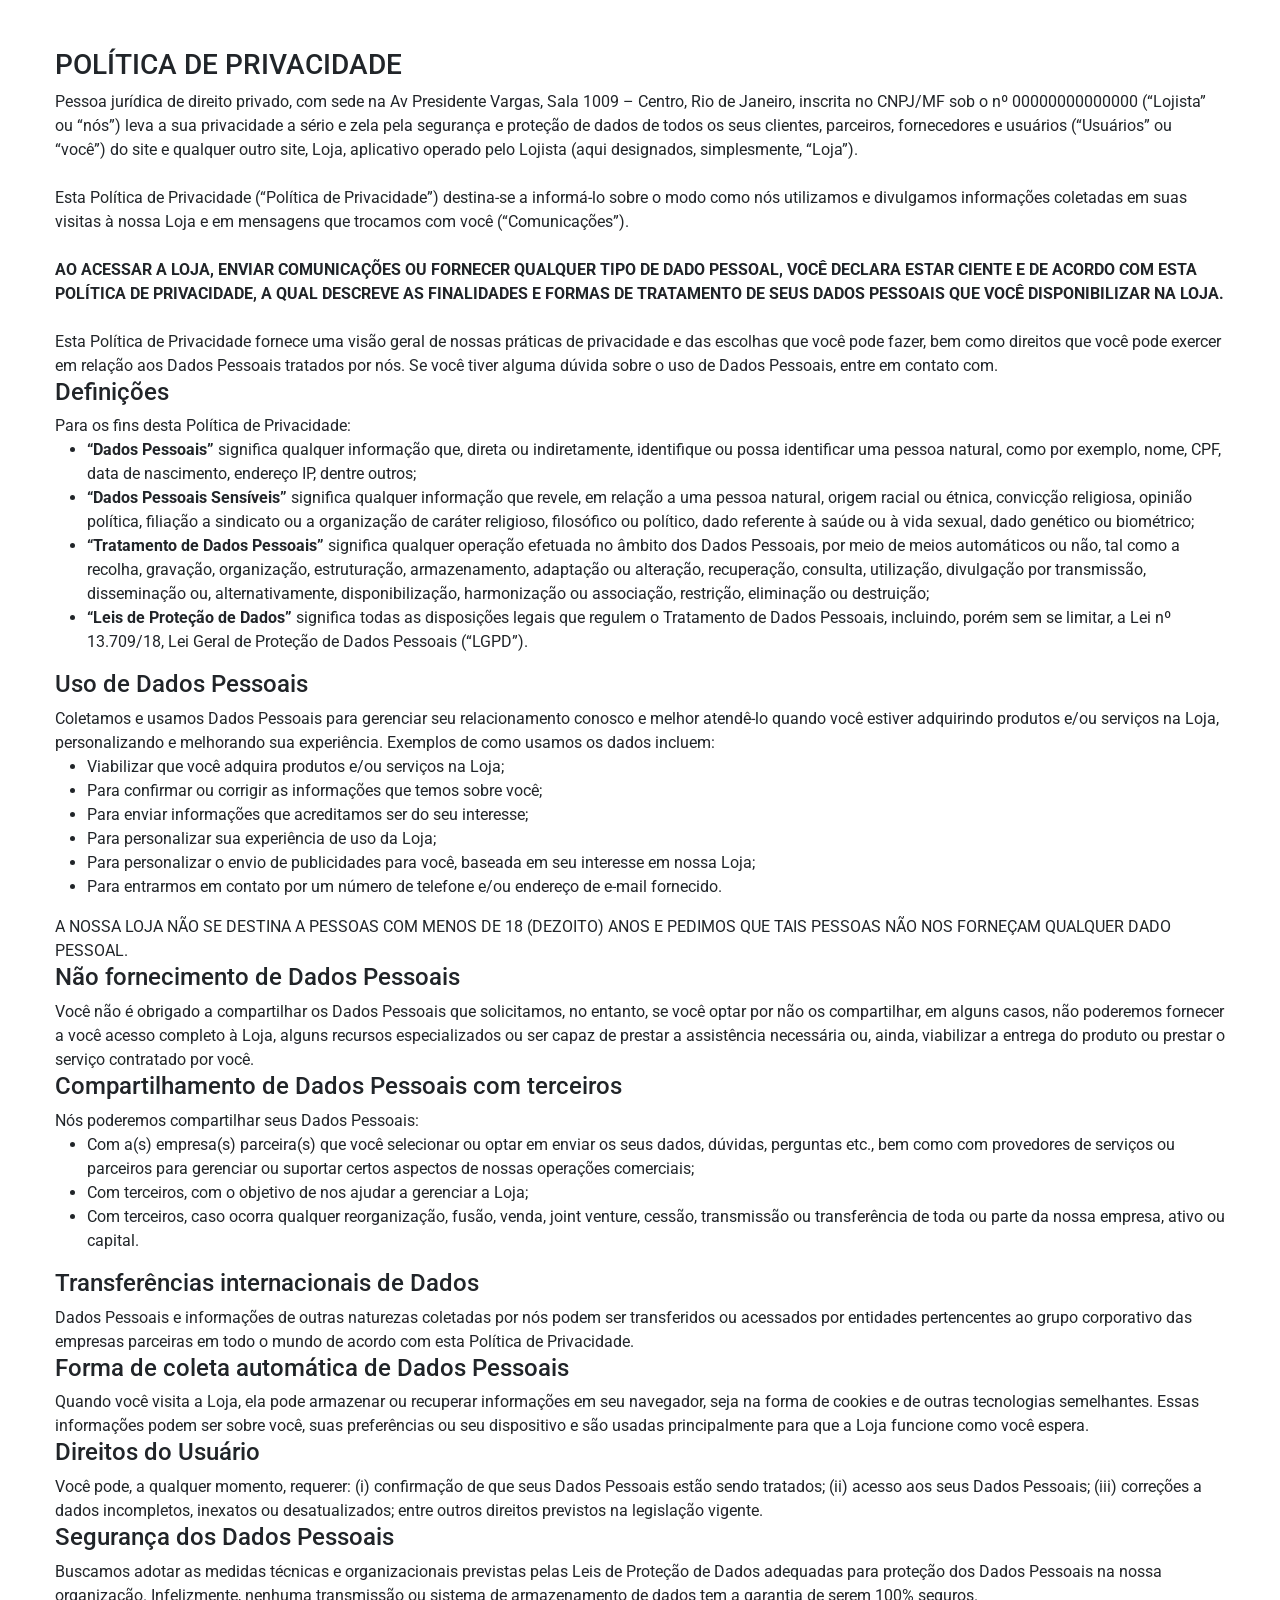
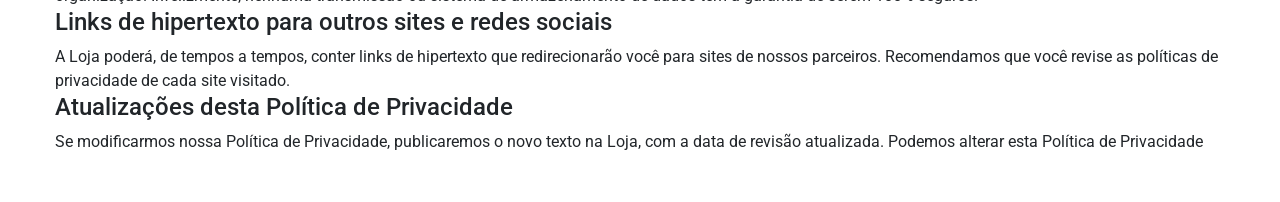
<file: politica-de-privacidade.html>
<!DOCTYPE html>
<html lang="pt-br">
  <head>
    <meta charset="UTF-8" />
    <meta name="viewport" content="width=device-width, initial-scale=1.0" />
    <title>Política de privacidade</title>

    <link
      href="https://cdn.jsdelivr.net/npm/bootstrap@5.0.2/dist/css/bootstrap.min.css"
      rel="stylesheet"
      integrity="sha384-EVSTQN3/azprG1Anm3QDgpJLIm9Nao0Yz1ztcQTwFspd3yD65VohhpuuCOmLASjC"
      crossorigin="anonymous"
    />
    <link rel="stylesheet" href="style.css" />
  </head>
  <body>
    <section class="container py-5">
      <h1 class="h3">POLÍTICA DE PRIVACIDADE</h1>

      <p>
        Pessoa jurídica de direito privado, com sede na Av Presidente Vargas,
        Sala 1009 – Centro, Rio de Janeiro, inscrita no CNPJ/MF sob o nº
        00000000000000 (“Lojista” ou “nós”) leva a sua privacidade a sério e
        zela pela segurança e proteção de dados de todos os seus clientes,
        parceiros, fornecedores e usuários (“Usuários” ou “você”) do site e
        qualquer outro site, Loja, aplicativo operado pelo Lojista (aqui
        designados, simplesmente, “Loja”).
      </p>
      <br />
      <p>
        Esta Política de Privacidade (“Política de Privacidade”) destina-se a
        informá-lo sobre o modo como nós utilizamos e divulgamos informações
        coletadas em suas visitas à nossa Loja e em mensagens que trocamos com
        você (“Comunicações”).
      </p>
      <br />
      <p>
        <strong
          >AO ACESSAR A LOJA, ENVIAR COMUNICAÇÕES OU FORNECER QUALQUER TIPO DE
          DADO PESSOAL, VOCÊ DECLARA ESTAR CIENTE E DE ACORDO COM ESTA POLÍTICA
          DE PRIVACIDADE, A QUAL DESCREVE AS FINALIDADES E FORMAS DE TRATAMENTO
          DE SEUS DADOS PESSOAIS QUE VOCÊ DISPONIBILIZAR NA LOJA.</strong
        >
      </p>
      <br />
      <p>
        Esta Política de Privacidade fornece uma visão geral de nossas práticas
        de privacidade e das escolhas que você pode fazer, bem como direitos que
        você pode exercer em relação aos Dados Pessoais tratados por nós. Se
        você tiver alguma dúvida sobre o uso de Dados Pessoais, entre em contato
        com.
      </p>

      <div class="section">
        <h2 class="h4">Definições</h2>
        <p>Para os fins desta Política de Privacidade:</p>
        <ul>
          <li><strong>“Dados Pessoais”</strong> significa qualquer informação que, direta ou indiretamente, identifique ou possa identificar uma pessoa natural, como por exemplo, nome, CPF, data de nascimento, endereço IP, dentre outros;</li>
          <li><strong>“Dados Pessoais Sensíveis”</strong> significa qualquer informação que revele, em relação a uma pessoa natural, origem racial ou étnica, convicção religiosa, opinião política, filiação a sindicato ou a organização de caráter religioso, filosófico ou político, dado referente à saúde ou à vida sexual, dado genético ou biométrico;</li>
          <li><strong>“Tratamento de Dados Pessoais”</strong> significa qualquer operação efetuada no âmbito dos Dados Pessoais, por meio de meios automáticos ou não, tal como a recolha, gravação, organização, estruturação, armazenamento, adaptação ou alteração, recuperação, consulta, utilização, divulgação por transmissão, disseminação ou, alternativamente, disponibilização, harmonização ou associação, restrição, eliminação ou destruição;</li>
          <li><strong>“Leis de Proteção de Dados”</strong> significa todas as disposições legais que regulem o Tratamento de Dados Pessoais, incluindo, porém sem se limitar, a Lei nº 13.709/18, Lei Geral de Proteção de Dados Pessoais (“LGPD”).</li>
        </ul>
      </div>
  
      <div class="section">
        <h2 class="h4">Uso de Dados Pessoais</h2>
        <p>Coletamos e usamos Dados Pessoais para gerenciar seu relacionamento conosco e melhor atendê-lo quando você estiver adquirindo produtos e/ou serviços na Loja, personalizando e melhorando sua experiência. Exemplos de como usamos os dados incluem:</p>
        <ul>
          <li>Viabilizar que você adquira produtos e/ou serviços na Loja;</li>
          <li>Para confirmar ou corrigir as informações que temos sobre você;</li>
          <li>Para enviar informações que acreditamos ser do seu interesse;</li>
          <li>Para personalizar sua experiência de uso da Loja;</li>
          <li>Para personalizar o envio de publicidades para você, baseada em seu interesse em nossa Loja;</li>
          <li>Para entrarmos em contato por um número de telefone e/ou endereço de e-mail fornecido.</li>
        </ul>
        <p>A NOSSA LOJA NÃO SE DESTINA A PESSOAS COM MENOS DE 18 (DEZOITO) ANOS E PEDIMOS QUE TAIS PESSOAS NÃO NOS FORNEÇAM QUALQUER DADO PESSOAL.</p>
      </div>
  
      <div class="section">
        <h2 class="h4">Não fornecimento de Dados Pessoais</h2>
        <p>Você não é obrigado a compartilhar os Dados Pessoais que solicitamos, no entanto, se você optar por não os compartilhar, em alguns casos, não poderemos fornecer a você acesso completo à Loja, alguns recursos especializados ou ser capaz de prestar a assistência necessária ou, ainda, viabilizar a entrega do produto ou prestar o serviço contratado por você.</p>
      </div>
  
      <div class="section">
        <h2 class="h4">Compartilhamento de Dados Pessoais com terceiros</h2>
        <p>Nós poderemos compartilhar seus Dados Pessoais:</p>
        <ul>
          <li>Com a(s) empresa(s) parceira(s) que você selecionar ou optar em enviar os seus dados, dúvidas, perguntas etc., bem como com provedores de serviços ou parceiros para gerenciar ou suportar certos aspectos de nossas operações comerciais;</li>
          <li>Com terceiros, com o objetivo de nos ajudar a gerenciar a Loja;</li>
          <li>Com terceiros, caso ocorra qualquer reorganização, fusão, venda, joint venture, cessão, transmissão ou transferência de toda ou parte da nossa empresa, ativo ou capital.</li>
        </ul>
      </div>
  
      <div class="section">
        <h2 class="h4">Transferências internacionais de Dados</h2>
        <p>Dados Pessoais e informações de outras naturezas coletadas por nós podem ser transferidos ou acessados por entidades pertencentes ao grupo corporativo das empresas parceiras em todo o mundo de acordo com esta Política de Privacidade.</p>
      </div>
  
      <div class="section">
        <h2 class="h4">Forma de coleta automática de Dados Pessoais</h2>
        <p>Quando você visita a Loja, ela pode armazenar ou recuperar informações em seu navegador, seja na forma de cookies e de outras tecnologias semelhantes. Essas informações podem ser sobre você, suas preferências ou seu dispositivo e são usadas principalmente para que a Loja funcione como você espera.</p>
      </div>
  
      <div class="section">
        <h2 class="h4">Direitos do Usuário</h2>
        <p>Você pode, a qualquer momento, requerer: (i) confirmação de que seus Dados Pessoais estão sendo tratados; (ii) acesso aos seus Dados Pessoais; (iii) correções a dados incompletos, inexatos ou desatualizados; entre outros direitos previstos na legislação vigente.</p>
      </div>
  
      <div class="section">
        <h2 class="h4">Segurança dos Dados Pessoais</h2>
        <p>Buscamos adotar as medidas técnicas e organizacionais previstas pelas Leis de Proteção de Dados adequadas para proteção dos Dados Pessoais na nossa organização. Infelizmente, nenhuma transmissão ou sistema de armazenamento de dados tem a garantia de serem 100% seguros.</p>
      </div>
  
      <div class="section">
        <h2 class="h4">Links de hipertexto para outros sites e redes sociais</h2>
        <p>A Loja poderá, de tempos a tempos, conter links de hipertexto que redirecionarão você para sites de nossos parceiros. Recomendamos que você revise as políticas de privacidade de cada site visitado.</p>
      </div>
  
      <div class="section">
        <h2 class="h4">Atualizações desta Política de Privacidade</h2>
        <p>Se modificarmos nossa Política de Privacidade, publicaremos o novo texto na Loja, com a data de revisão atualizada. Podemos alterar esta Política de Privacidade
    </section>
  </body>
</html>
</file>
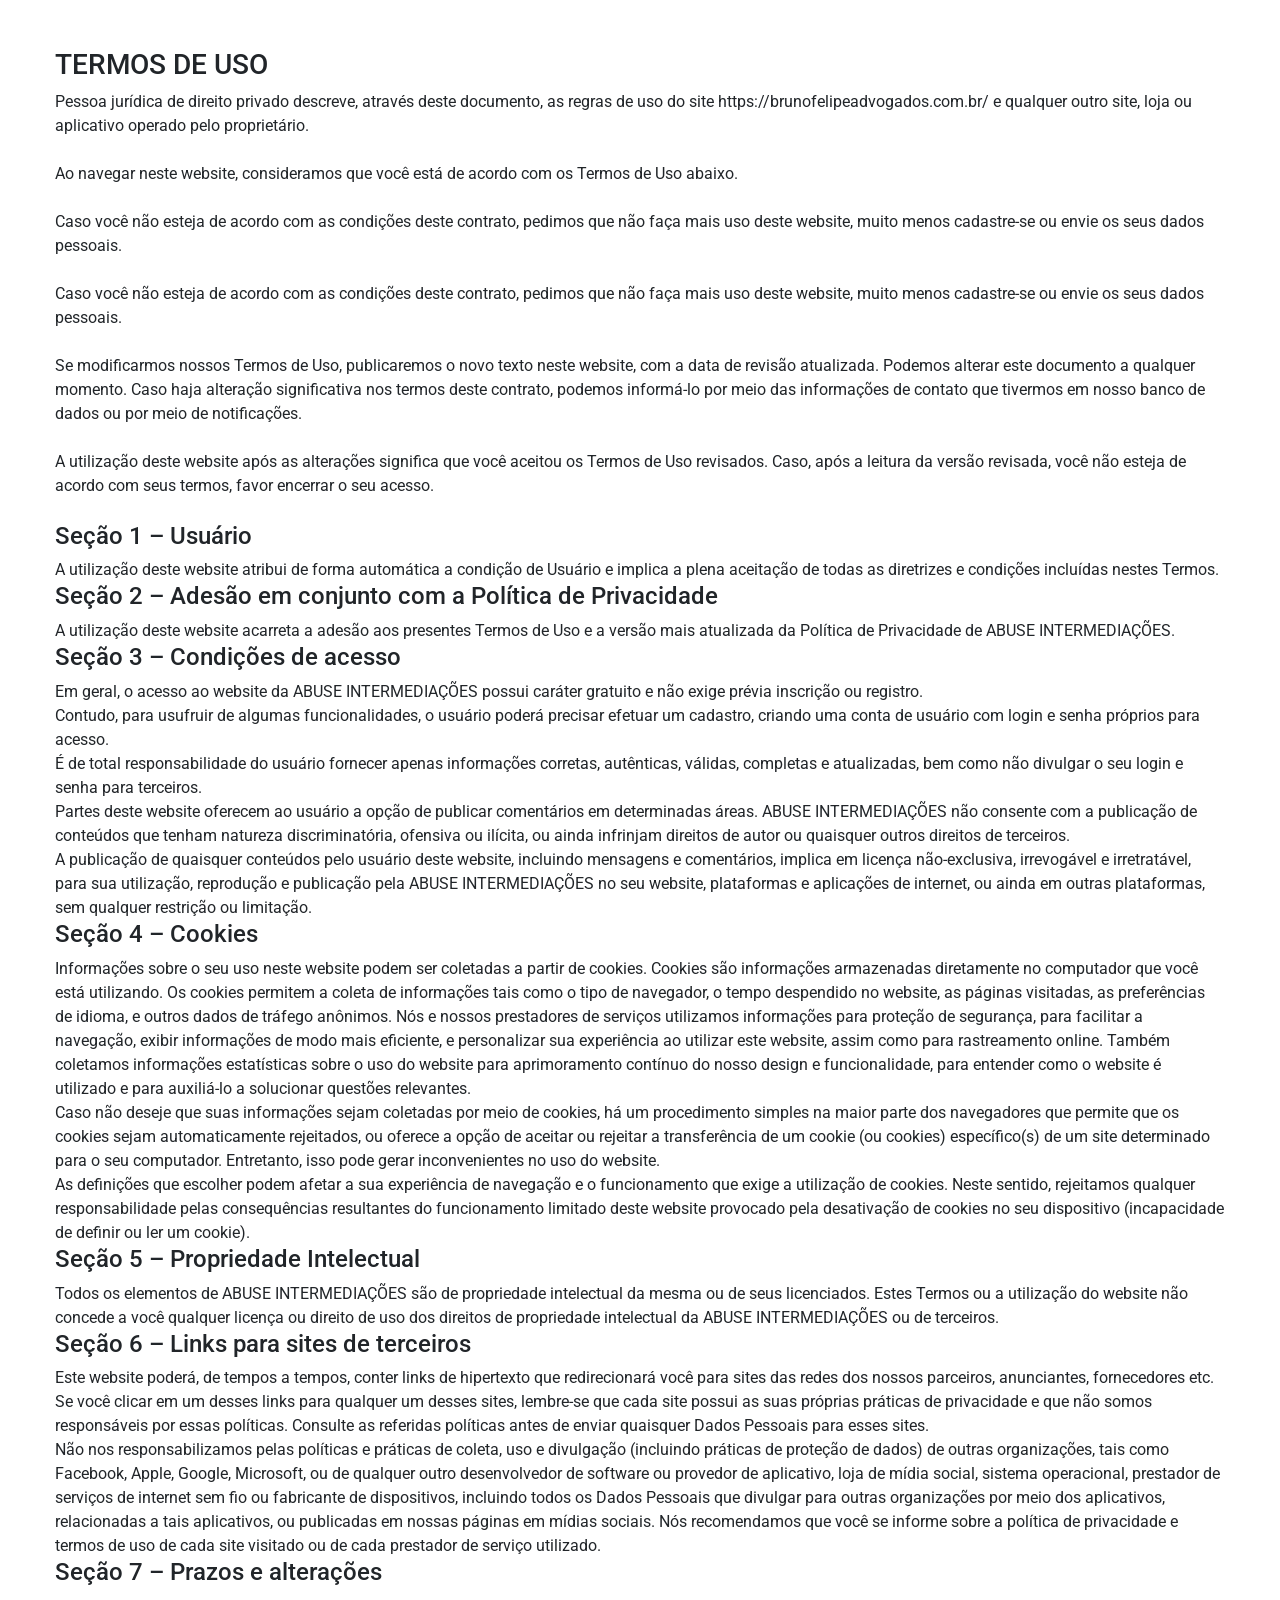
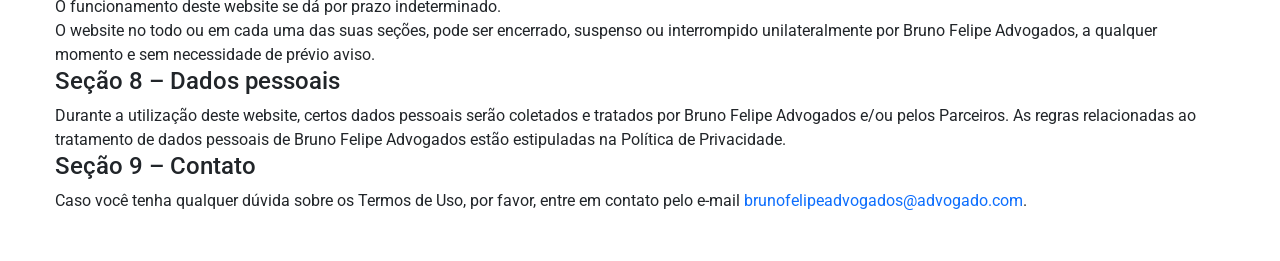
<file: termos-de-uso.html>
<!DOCTYPE html>
<html lang="pt-br">
  <head>
    <meta charset="UTF-8" />
    <meta name="viewport" content="width=device-width, initial-scale=1.0" />
    <title>Termos de uso</title>

    <link
      href="https://cdn.jsdelivr.net/npm/bootstrap@5.0.2/dist/css/bootstrap.min.css"
      rel="stylesheet"
      integrity="sha384-EVSTQN3/azprG1Anm3QDgpJLIm9Nao0Yz1ztcQTwFspd3yD65VohhpuuCOmLASjC"
      crossorigin="anonymous"
    />
    <link rel="stylesheet" href="style.css" />
  </head>
  <body>
    <section class="container py-5">
      <h1 class="h3">TERMOS DE USO</h1>
      <p>
        Pessoa jurídica de direito privado descreve, através deste documento, as
        regras de uso do site https://brunofelipeadvogados.com.br/ e qualquer
        outro site, loja ou aplicativo operado pelo proprietário.
      </p>
      <br />
      <p>
        Ao navegar neste website, consideramos que você está de acordo com os
        Termos de Uso abaixo.
      </p>
      <br />
      <p>
        Caso você não esteja de acordo com as condições deste contrato, pedimos
        que não faça mais uso deste website, muito menos cadastre-se ou envie os
        seus dados pessoais.
      </p>
      <br />
      <p>
        Caso você não esteja de acordo com as condições deste contrato, pedimos
        que não faça mais uso deste website, muito menos cadastre-se ou envie os
        seus dados pessoais.
      </p>
      <br />
      <p>
        Se modificarmos nossos Termos de Uso, publicaremos o novo texto neste
        website, com a data de revisão atualizada. Podemos alterar este
        documento a qualquer momento. Caso haja alteração significativa nos
        termos deste contrato, podemos informá-lo por meio das informações de
        contato que tivermos em nosso banco de dados ou por meio de
        notificações.
      </p>
      <br />
      <p>
        A utilização deste website após as alterações significa que você aceitou
        os Termos de Uso revisados. Caso, após a leitura da versão revisada,
        você não esteja de acordo com seus termos, favor encerrar o seu acesso.
      </p>
      <br />
      <div class="section">
        <h2 class="h4">Seção 1 – Usuário</h2>
        <p>
          A utilização deste website atribui de forma automática a condição de
          Usuário e implica a plena aceitação de todas as diretrizes e condições
          incluídas nestes Termos.
        </p>
      </div>

      <div class="section">
        <h2 class="h4">
          Seção 2 – Adesão em conjunto com a Política de Privacidade
        </h2>
        <p>
          A utilização deste website acarreta a adesão aos presentes Termos de
          Uso e a versão mais atualizada da Política de Privacidade de ABUSE
          INTERMEDIAÇÕES.
        </p>
      </div>

      <div class="section">
        <h2 class="h4">Seção 3 – Condições de acesso</h2>
        <p>
          Em geral, o acesso ao website da ABUSE INTERMEDIAÇÕES possui caráter
          gratuito e não exige prévia inscrição ou registro.
        </p>
        <p>
          Contudo, para usufruir de algumas funcionalidades, o usuário poderá
          precisar efetuar um cadastro, criando uma conta de usuário com login e
          senha próprios para acesso.
        </p>
        <p>
          É de total responsabilidade do usuário fornecer apenas informações
          corretas, autênticas, válidas, completas e atualizadas, bem como não
          divulgar o seu login e senha para terceiros.
        </p>
        <p>
          Partes deste website oferecem ao usuário a opção de publicar
          comentários em determinadas áreas. ABUSE INTERMEDIAÇÕES não consente
          com a publicação de conteúdos que tenham natureza discriminatória,
          ofensiva ou ilícita, ou ainda infrinjam direitos de autor ou quaisquer
          outros direitos de terceiros.
        </p>
        <p>
          A publicação de quaisquer conteúdos pelo usuário deste website,
          incluindo mensagens e comentários, implica em licença não-exclusiva,
          irrevogável e irretratável, para sua utilização, reprodução e
          publicação pela ABUSE INTERMEDIAÇÕES no seu website, plataformas e
          aplicações de internet, ou ainda em outras plataformas, sem qualquer
          restrição ou limitação.
        </p>
      </div>

      <div class="section">
        <h2 class="h4">Seção 4 – Cookies</h2>
        <p>
          Informações sobre o seu uso neste website podem ser coletadas a partir
          de cookies. Cookies são informações armazenadas diretamente no
          computador que você está utilizando. Os cookies permitem a coleta de
          informações tais como o tipo de navegador, o tempo despendido no
          website, as páginas visitadas, as preferências de idioma, e outros
          dados de tráfego anônimos. Nós e nossos prestadores de serviços
          utilizamos informações para proteção de segurança, para facilitar a
          navegação, exibir informações de modo mais eficiente, e personalizar
          sua experiência ao utilizar este website, assim como para rastreamento
          online. Também coletamos informações estatísticas sobre o uso do
          website para aprimoramento contínuo do nosso design e funcionalidade,
          para entender como o website é utilizado e para auxiliá-lo a
          solucionar questões relevantes.
        </p>
        <p>
          Caso não deseje que suas informações sejam coletadas por meio de
          cookies, há um procedimento simples na maior parte dos navegadores que
          permite que os cookies sejam automaticamente rejeitados, ou oferece a
          opção de aceitar ou rejeitar a transferência de um cookie (ou cookies)
          específico(s) de um site determinado para o seu computador.
          Entretanto, isso pode gerar inconvenientes no uso do website.
        </p>
        <p>
          As definições que escolher podem afetar a sua experiência de navegação
          e o funcionamento que exige a utilização de cookies. Neste sentido,
          rejeitamos qualquer responsabilidade pelas consequências resultantes
          do funcionamento limitado deste website provocado pela desativação de
          cookies no seu dispositivo (incapacidade de definir ou ler um cookie).
        </p>
      </div>

      <div class="section">
        <h2 class="h4">Seção 5 – Propriedade Intelectual</h2>
        <p>
          Todos os elementos de ABUSE INTERMEDIAÇÕES são de propriedade
          intelectual da mesma ou de seus licenciados. Estes Termos ou a
          utilização do website não concede a você qualquer licença ou direito
          de uso dos direitos de propriedade intelectual da ABUSE INTERMEDIAÇÕES
          ou de terceiros.
        </p>
      </div>

      <div class="section">
        <h2 class="h4">Seção 6 – Links para sites de terceiros</h2>
        <p>
          Este website poderá, de tempos a tempos, conter links de hipertexto
          que redirecionará você para sites das redes dos nossos parceiros,
          anunciantes, fornecedores etc. Se você clicar em um desses links para
          qualquer um desses sites, lembre-se que cada site possui as suas
          próprias práticas de privacidade e que não somos responsáveis por
          essas políticas. Consulte as referidas políticas antes de enviar
          quaisquer Dados Pessoais para esses sites.
        </p>
        <p>
          Não nos responsabilizamos pelas políticas e práticas de coleta, uso e
          divulgação (incluindo práticas de proteção de dados) de outras
          organizações, tais como Facebook, Apple, Google, Microsoft, ou de
          qualquer outro desenvolvedor de software ou provedor de aplicativo,
          loja de mídia social, sistema operacional, prestador de serviços de
          internet sem fio ou fabricante de dispositivos, incluindo todos os
          Dados Pessoais que divulgar para outras organizações por meio dos
          aplicativos, relacionadas a tais aplicativos, ou publicadas em nossas
          páginas em mídias sociais. Nós recomendamos que você se informe sobre
          a política de privacidade e termos de uso de cada site visitado ou de
          cada prestador de serviço utilizado.
        </p>
      </div>

      <div class="section">
        <h2 class="h4">Seção 7 – Prazos e alterações</h2>
        <p>O funcionamento deste website se dá por prazo indeterminado.</p>
        <p>
          O website no todo ou em cada uma das suas seções, pode ser encerrado,
          suspenso ou interrompido unilateralmente por Bruno Felipe Advogados, a
          qualquer momento e sem necessidade de prévio aviso.
        </p>
      </div>

      <div class="section">
        <h2 class="h4">Seção 8 – Dados pessoais</h2>
        <p>
          Durante a utilização deste website, certos dados pessoais serão
          coletados e tratados por Bruno Felipe Advogados e/ou pelos Parceiros.
          As regras relacionadas ao tratamento de dados pessoais de Bruno Felipe
          Advogados estão estipuladas na Política de Privacidade.
        </p>
      </div>

      <div class="section">
        <h2 class="h4">Seção 9 – Contato</h2>
        <p>
          Caso você tenha qualquer dúvida sobre os Termos de Uso, por favor,
          entre em contato pelo e-mail
          <a href="brunofelipeadvogados@advogados.com"
            >brunofelipeadvogados@advogado.com</a
          >.
        </p>
      </div>
    </section>
  </body>
</html>
</file>
<file: style.css>
/* Importando a fonte Roboto */
@import url("https://fonts.googleapis.com/css2?family=Roboto:wght@300;400;500;700&display=swap");

/* Reset */

html,
body {
  margin: 0;
  padding: 0;
  overflow-x: hidden;
  width: 100%;
}

h1,
h2,
h3,
h4,
h5,
h6,
p,
a,
footer,
body {
  margin: 0;
  padding: 0;
  box-sizing: border-box;
  font-family: "Roboto", sans-serif;
}

a {
  text-decoration: none;
}

body {
  overflow-x: hidden;
  width: 100%; /* Garante que o body ocupe a largura total */
  margin: 0; /* Remove margens */
  padding: 0; /* Remove padding */
}

/* Reset */

/* geral */

.row {
  --bs-gutter-x: 0rem;
}

.bg-claro {
  background-color: #f8f9fa; /* Tom de cinza mais suave */
}

.bg-escuro {
  background-color: #343a40; /* Tom de cinza escuro padrão Bootstrap */
}

.bg-preto {
  background-color: black;
}

.bg-branco {
  background-color: white;
}

.bg-azul {
  background-color: #8cc9cc;
}

.bg-azul2 {
  background-color: #4f8c8f;
}

.cor-principal {
  color: #4f8c8f; /* Ajustar para um tom mais escuro do azul */
}

.cor-clara {
  color: #ffffff; /* Mudado de rgb(215, 216, 210) para branco puro */
  text-shadow: 0 1px 1px rgba(0, 0, 0, 0.15); /* Sombra sutil para melhorar legibilidade */
}

.cor-escura {
  color: #6c757d; /* Tom de cinza padrão Bootstrap */
}

.cor-escura2 {
  color: #495057; /* Tom de cinza mais escuro padrão Bootstrap */
}

.cor-preta {
  color: #212529; /* Tom de preto padrão Bootstrap */
}

/* Botões Base */
.button-base {
  padding: 12px 20px; /* Reduzido padding horizontal */
  font-size: 1rem; /* Reduzido tamanho da fonte base */
  border-radius: 50px;
  text-transform: uppercase;
  font-weight: 500;
  transition: background-color 0.3s ease, color 0.3s ease, transform 0.2s ease;
  border: none;
  display: inline-block;
  text-align: center;
  line-height: 1.5;
  max-width: 100%; /* Garante que o botão não exceda o contêiner pai */
  white-space: normal; /* Permite quebra de linha natural do texto */
  word-wrap: break-word; /* Quebra palavras longas para evitar overflow */
  /* overflow: hidden; // Removido para evitar corte do botão/texto */
  /* text-overflow: ellipsis; // Removido pois white-space:normal lida com texto longo */
}

.button-base:hover {
  transform: translateY(-2px);
}

.button-principal {
  /* Herda de button-base e especifica cores */
  color: #fff;
  background-color: #343a40; /* Usar cor escura para principal */
}

.button-principal:hover {
  color: #fff;
  background-color: #23272b; /* Escurecer no hover */
}

.button-secundario {
  /* Herda de button-base e especifica cores */
  color: #343a40; /* Alterado de #fff para melhor contraste */
  background-color: #8cc9cc;
}

.button-secundario:hover {
  color: #343a40; /* Manter a cor do texto no hover */
  background-color: #7abcc0; /* Levemente mais escuro no hover */
}

/* Estilo específico para o botão de agendamento no menu, se necessário manter o padding/fonte */
.agendamento-btn.button-secundario {
  /* Mais específico */
  padding: 10px 20px;
  font-size: 1rem;
}

.container {
  width: 100%;
  max-width: 1200px; /* Limita a largura máxima dos contêineres */
  padding-left: 15px; /* Garante espaço nas laterais */
  padding-right: 15px;
  margin-left: auto;
  margin-right: auto;
  box-sizing: border-box;
}

img {
  max-width: 100%;
  height: auto;
  vertical-align: middle; /* Alinhar imagens verticalmente por padrão */
}

/* Navegação */

.nav-cima {
  color: white;
  font-size: 0.9rem;
  padding: 0; /* Removido padding para controlar exatamente */
  height: 40px; /* Altura fixa para controle preciso */
}

/* Ajustes para o menu superior (nav-cima) */
.nav-cima .row {
  display: flex;
  align-items: center; /* Alinhar verticalmente os itens da linha */
  justify-content: space-between; /* Espaçar horizontalmente */
  height: 40px; /* Altura fixa igual ao container pai */
}

.nav-cima .link-cima {
  display: flex; /* Usar flex para alinhar ícone e texto */
  align-items: center; /* Alinhar verticalmente ícone e texto */
  height: 100%; /* Ocupar toda a altura */
}

.nav-cima .link-cima:first-child {
  justify-content: flex-start; /* Alinhar primeiro item à esquerda */
}

.nav-cima .link-cima:last-child {
  justify-content: flex-end; /* Alinhar segundo item à direita */
}

.nav-cima img {
  margin-right: 8px;
  display: inline-block; /* Para garantir alinhamento adequado */
  width: 16px; /* Tamanho fixo */
  height: 16px; /* Tamanho fixo */
  vertical-align: text-bottom; /* Alinhamento perfeito com o texto */
}

@media (max-width: 991px) {
  /* Telas menores que LG */
  .nav-cima .link-cima {
    justify-content: flex-start; /* Alinhar à esquerda em telas menores */
    padding: 5px 0; /* Adicionar um pouco de espaçamento vertical */
  }
  .nav-cima .row > .col-lg-6:last-child .link-cima {
    justify-content: flex-start; /* Manter alinhamento à esquerda para o segundo item também */
  }
}

/* Estilo para a barra de navegação principal */
.navbar {
  padding-top: 10px;
  padding-bottom: 10px;
}

.navbar-nav {
  display: flex;
  align-items: center;
  padding-left: 0;
  justify-content: space-between; /* Distribuição mais uniforme do espaço */
  flex-wrap: wrap;
  margin-left: auto; /* Empurra a navegação para a direita */
}

.navbar-nav .nav-item {
  display: inline-block;
  margin: 0 8px; /* Reduzido o espaçamento horizontal para evitar overflow */
}

.navbar-nav .nav-link {
  padding: 8px 12px; /* Padding consistente */
  text-align: center;
  white-space: nowrap; /* Evitar quebra de linha */
}

/* Espaço especial para botão de agendamento */
.btn-nav-item {
  margin-left: 15px !important;
}

.animacao {
  transition: transform 0.2s ease;
}

.animacao:hover {
  transform: translate3d(0, -5px, 0);
}

.link {
  color: #343a40; /* Cor mais escura para links do menu */
  font-size: 1.1rem;
  font-weight: 500;
  display: inline-block; /* Para comportamento consistente */
}

.link:hover {
  color: #4f8c8f; /* Alterado de #8cc9cc para azul mais escuro */
}

/* Navegação */

/* Section inicio */
.lead {
  font-size: 1.3rem; /* Ajustar para melhor leitura */
  font-weight: 300;
  line-height: 1.6;
}

.imagem {
  display: flex;
  align-items: center;
  justify-content: space-between;
  background-image: url("imgs/decoracao.png");
  background-position: right;
  background-repeat: no-repeat;
}

.imagem img {
  max-width: 100%;
  height: auto;
}

.btn-lg {
  padding: 15px 30px;
}

.linha {
  display: inline-block;
  height: 3px;
  background-color: white;
  width: 50px; /* Largura fixa menor */
  margin: 1rem 0;
}

/* Seção Sobre */
#sobre {
  background-color: #f9f9f9;
  padding: 60px 0; /* Aumentado padding vertical */
  text-align: center; /* Centraliza o conteúdo da seção */
}

#sobre .container {
  max-width: 1140px; /* Limita a largura máxima */
  margin: 0 auto; /* Centraliza o contêiner */
}

#sobre .row {
  display: flex;
  align-items: center;
  justify-content: center;
}

#sobre .col-md-6 {
  padding: 20px; /* Adiciona espaçamento interno nas colunas */
}

#sobre .linha {
  background-color: #4f8c8f; /* Use a cor azul2 */
  margin: 1rem auto;
  display: block;
}

#sobre img {
  transition: transform 0.3s ease;
  max-height: 350px;
  object-fit: cover;
  box-shadow: 0 4px 10px rgba(0, 0, 0, 0.1); /* Adiciona sombra suave */
  width: 100%; /* Largura responsiva */
}

#sobre img:hover {
  transform: scale(1.02);
}

#sobre ul {
  list-style: none;
  padding-left: 0;
  text-align: left; /* Alinha o texto das listas à esquerda */
}

#sobre ul li {
  position: relative;
  padding-left: 25px;
  margin-bottom: 10px;
}

#sobre ul li:before {
  content: "✓";
  color: #8cc9cc;
  position: absolute;
  left: 0;
  font-weight: bold;
}

#sobre p {
  text-align: left; /* Alinha os parágrafos à esquerda */
  margin-bottom: 15px; /* Adiciona espaço entre os parágrafos */
}

#sobre h2 {
  text-align: left; /* Alinha os títulos à esquerda */
  margin-bottom: 20px; /* Adiciona espaço abaixo do título */
}

@media (max-width: 767px) {
  #sobre .col-md-6 {
    padding: 15px 25px; /* Mais padding horizontal em dispositivos móveis */
  }

  #sobre img {
    margin-bottom: 20px; /* Espaço abaixo da imagem em dispositivos móveis */
  }
}

/* Section inicio */

/* Section serviços */
.service-card {
  /* Nova classe para envolver cada serviço */
  padding: 20px;
  transition: box-shadow 0.3s ease, transform 0.3s ease;
  border-radius: 8px; /* Bordas levemente arredondadas para o card */
}

.service-card:hover {
  box-shadow: 0 4px 8px 0 rgba(0, 0, 0, 0.1), 0 6px 20px 0 rgba(0, 0, 0, 0.1);
  transform: translateY(-5px);
}

.redonda {
  border-radius: 50%;
  width: 120px; /* Tamanho ajustado */
  height: 120px; /* Tamanho ajustado */
  object-fit: cover;
  margin-bottom: 15px;
  border: 3px solid #8cc9cc; /* Adicionar uma borda sutil */
}

/* Section serviços */

/* Section divisoria CTA */
.section-divider-cta {
  height: auto;
  padding: 60px 0;
  background-image: url(imgs/correspondente-bancariio2.jpg); /* Mantido o nome original, verificar se é a imagem correta */
  background-size: cover;
  background-repeat: no-repeat;
  background-attachment: fixed; /* Efeito parallax */
  background-position: center;
}

.section-divider-cta h2 {
  margin-bottom: 1.5rem; /* Espaçamento abaixo do título */
}

/* Section divisoria */

/* FAQ */
#perguntas .card {
  background-color: rgba(
    255,
    255,
    255,
    0.95
  ); /* Aumentado opacidade do fundo para maior contraste */
  border: none;
  border-radius: 8px;
  box-shadow: 0 2px 5px rgba(0, 0, 0, 0.1);
}

#perguntas .lead {
  display: block; /* Para o link ocupar toda a largura */
  padding: 12px 15px; /* Aumentado padding para maior área clicável */
  transition: color 0.3s ease, background-color 0.3s ease; /* Adicionar transição para hover */
  border-radius: 5px;
  font-weight: 600;
  color: #ffffff;
  position: relative;
  padding-left: 30px; /* Espaço para o ícone */
}

#perguntas .lead:before {
  content: "➕"; /* Ícone de mais */
  position: absolute;
  left: 10px;
  top: 50%;
  transform: translateY(-50%);
  font-size: 0.8em;
  transition: transform 0.3s;
}

#perguntas .lead[aria-expanded="true"]:before {
  content: "➖"; /* Ícone de menos quando expandido */
}

#perguntas .lead:hover {
  color: #ffffff; /* Cor mais clara no hover para o link da FAQ */
  background-color: rgba(255, 255, 255, 0.1);
}

#perguntas .collapse p {
  padding: 15px 20px;
  background-color: #ffffff;
  margin: 0;
  border-radius: 0 0 8px 8px;
  color: #343a40;
  font-weight: 400;
  line-height: 1.6;
}

#perguntas hr.dropdown-divider {
  border-color: rgba(255, 255, 255, 0.2);
  margin: 12px 0;
}

/* Footer */
#contato {
  background-color: #4f8c8f; /* bg-azul2 */
  padding-top: 3.5rem; /* Aumentar padding superior */
  padding-bottom: 3.5rem; /* Aumentar padding inferior */
  border-bottom: none; /* Garantir que não haja borda inferior */
  margin-bottom: 0; /* Garantir que não haja margem inferior */
}

#contato h4 {
  font-weight: 700; /* Fonte mais forte para títulos do rodapé */
  margin-bottom: 1.5rem; /* Mais espaço abaixo do título */
  text-transform: uppercase;
  letter-spacing: 1px;
  color: #fff;
  font-size: 1.4rem; /* Aumentar tamanho da fonte */
  border-bottom: 2px solid rgba(255, 255, 255, 0.2);
  padding-bottom: 0.8rem;
  display: inline-block;
}

.footer-info li {
  font-size: 1.1rem !important; /* Aumentar tamanho da fonte */
  font-weight: 400 !important; /* Texto mais legível */
  line-height: 2.2 !important; /* Mais espaçamento entre linhas */
  color: #ffffff !important; /* Cor mais clara para o texto */
  margin-bottom: 0.8rem !important; /* Espaçamento entre itens */
  display: flex;
  align-items: center;
}

.footer-info li img {
  margin-right: 10px;
  width: 18px;
  height: 18px;
}

.footer-info .btn {
  font-size: 0.85rem;
  padding: 0.25rem 0.6rem;
  border-radius: 20px;
}

.footer-bottom-links {
  background-color: #343a40; /* bg-escuro */
  padding: 1.2rem 0; /* Padding ajustado */
  width: 100%; /* Garantir largura total */
  margin-top: 0; /* Garantir que não haja margem superior */
  border-top: none; /* Garantir que não haja borda superior */
}

.footer-bottom-links .row {
  width: 100%; /* Garantir que a linha ocupe toda a largura */
  margin: 0 auto; /* Centralizar */
  display: flex;
  align-items: center;
  justify-content: space-around; /* Distribuir espaço uniformemente */
}

.footer-bottom-links a,
.footer-bottom-links span {
  font-size: 0.95rem; /* Aumentado levemente */
  color: #f8f9fa; /* cor-clara */
  display: inline-block; /* Para garantir espaçamento correto */
  padding: 8px 0;
  text-align: center;
}

.footer-bottom-links a:hover {
  color: #8cc9cc; /* cor-principal */
  text-decoration: underline;
}

/* Garantir que não haja espaço entre o footer e o footer-bottom-links */
footer + .footer-bottom-links {
  margin-top: 0;
}

/* Plugin animação */

.fadeInDown {
  transform: translate3d(0, -20px, 0);
}
.fadeInUp {
  transform: translate3d(0, 20px, 0);
}
.fadeInRight {
  transform: translate3d(20px, 0, 0);
}
.fadeInLeft {
  transform: translate3d(-20px, 0, 0);
}

/* 7 Adicione o CSS Essencial abaixo */
[data-anime] {
  opacity: 0;
}
.anime {
  opacity: 1;
  transform: none;
  transition: transform 0.8s, opacity 0.8s;
}

/* Plugin Animação */

/* Animação */
.js-scroll {
  opacity: 0;
  transform: translate3d(-30px, 0, 0);
}

.js-scroll.ativo {
  opacity: 1;
  transform: translate3d(0, 0, 0);
  transition: 0.3s;
}

/* Melhorando a responsividade de imagens específicas */
.estetica-img {
  overflow: hidden;
  max-height: 500px; /* Limita a altura em telas grandes */
}

.estetica-img img {
  width: 100%;
  height: 100%;
  object-fit: cover; /* Mantém a proporção da imagem e cobre o espaço disponível */
}

@media (max-width: 991px) {
  .estetica-img {
    max-height: 300px; /* Altura reduzida em telas menores */
  }
}

@media (max-width: 767px) {
  .estetica-img {
    max-height: 250px; /* Altura ainda menor em dispositivos móveis */
  }
}

/* Melhorias para a navegação mobile */
@media (max-width: 767px) {
  .navbar {
    padding: 10px 0;
  }

  .navbar-toggler {
    padding: 4px 8px;
    font-size: 1.1rem;
  }

  .site-logo {
    max-height: 40px;
    width: auto;
  }
}

/* Melhorias para botões em dispositivos móveis */
@media (max-width: 540px) {
  .button-principal.btn-lg {
    padding: 10px 20px;
    font-size: 0.9rem;
    white-space: normal;
  }

  .footer-info li .btn {
    margin-left: 0 !important;
    margin-top: 5px;
  }
}

/* Animação */

/* Melhorando legibilidade do texto em fundos coloridos */
/* Texto específico para fundo azul (mais escuro para melhor contraste) */
.text-azul-bg {
  color: #002a3a; /* Azul escuro quase preto para texto sobre fundo azul claro */
  font-weight: 500; /* Um pouco mais bold para maior destaque */
}

/* Texto branco puro para melhor contraste sobre azul */
.text-white {
  color: #ffffff !important; /* Branco puro para máximo contraste */
  text-shadow: 0 1px 1px rgba(0, 0, 0, 0.2); /* Sombra sutil para melhorar legibilidade */
}

/* Títulos em seções com fundo azul */
.bg-azul h1,
.bg-azul h2,
.bg-azul .h1,
.bg-azul .h2 {
  color: #ffffff;
  font-weight: 700;
  text-shadow: 0 2px 3px rgba(0, 0, 0, 0.2);
}

/* Texto em seções com fundo azul */
.bg-azul p,
.bg-azul li {
  color: #ffffff;
  font-weight: 400;
  text-shadow: 0 1px 1px rgba(0, 0, 0, 0.15);
}

/* Textos de perguntas na seção FAQ */
#perguntas .lead {
  color: #ffffff;
  font-weight: 500;
  text-shadow: 0 1px 1px rgba(0, 0, 0, 0.2);
}

/* Cor principal */
.cor-principal {
  color: #4f8c8f; /* Ajustar para um tom mais escuro do azul */
}

/* Cor clara com melhor contraste */
.cor-clara {
  color: #ffffff; /* Mudado de rgb(215, 216, 210) para branco puro */
  text-shadow: 0 1px 1px rgba(0, 0, 0, 0.15); /* Sombra sutil para melhorar legibilidade */
}

/* Media Queries para Responsividade */
/* Grandes dispositivos (desktops, menos de 1310px) */
@media (max-width: 1310px) {
  .navbar-nav .nav-item {
    margin: 0 5px; /* Reduzir espaçamento entre itens do menu */
  }

  .navbar-nav .nav-link {
    padding: 8px 10px; /* Reduzir padding dos links */
    font-size: 1rem; /* Reduzir tamanho da fonte */
  }

  .btn-nav-item {
    margin-left: 10px !important; /* Ajustar margem do botão */
  }
}

/* Desktops médios e tablets grandes (menos de 1200px) */
@media (max-width: 1200px) {
  .navbar-nav .nav-link {
    padding: 8px 8px; /* Reduzir ainda mais o padding */
    font-size: 0.95rem; /* Reduzir ainda mais o tamanho da fonte */
  }

  .lead {
    font-size: 1.1rem; /* Reduzir tamanho dos textos lead */
  }

  .service-card {
    padding: 15px 10px; /* Reduzir padding dos cards de serviço */
  }

  .redonda {
    width: 100px; /* Reduzir tamanho das imagens redondas */
    height: 100px;
  }
}

/* Tablets e dispositivos menores (menos de 1080px) */
@media (max-width: 1080px) {
  .agendamento-btn.button-secundario {
    padding: 8px 15px; /* Botão de agendamento mais compacto */
    font-size: 0.9rem;
  }

  .imagem {
    background-size: 40%; /* Reduzir tamanho da imagem de fundo */
  }
}

/* Tablets (menos de 991px) */
@media (max-width: 991px) {
  /* Telas menores que LG */
  .nav-cima .link-cima {
    justify-content: flex-start; /* Alinhar à esquerda em telas menores */
    padding: 5px 0; /* Adicionar um pouco de espaçamento vertical */
  }

  .nav-cima .row > .col-lg-6:last-child .link-cima {
    justify-content: flex-start; /* Manter alinhamento à esquerda para o segundo item também */
  }

  .navbar-collapse {
    background-color: rgba(255, 255, 255, 0.98);
    padding: 15px;
    border-radius: 10px;
    box-shadow: 0 4px 10px rgba(0, 0, 0, 0.1);
    margin-top: 10px;
  }

  .navbar-nav {
    align-items: flex-start;
  }

  .navbar-nav .nav-item {
    margin: 5px 0;
    width: 100%;
  }

  .navbar-nav .nav-link {
    text-align: left;
    padding: 10px 15px;
  }

  .btn-nav-item {
    margin: 10px 0 0 0 !important;
    width: 100%;
  }

  .agendamento-btn.button-secundario {
    display: block;
    width: 100%;
    text-align: center;
  }

  /* Ajustes para as seções com imagens */
  #estetica-facial .row,
  #estetica-corporal .row {
    flex-direction: column-reverse;
  }

  #estetica-facial .col-lg-6,
  #estetica-corporal .col-lg-6 {
    width: 100%;
  }

  /* Melhorar espaçamento e layout nos serviços */
  .service-card {
    padding: 20px;
    margin-bottom: 15px;
  }
}

/* Dispositivos móveis (menos de 767px) */
@media (max-width: 767px) {
  #sobre .col-md-6 {
    padding: 15px 25px; /* Mais padding horizontal em dispositivos móveis */
  }

  #sobre img {
    margin-bottom: 20px; /* Espaço abaixo da imagem em dispositivos móveis */
  }

  .section-divider-cta {
    padding: 40px 0;
    background-attachment: scroll; /* Desativar parallax em dispositivos móveis */
  }

  h1,
  .h1,
  .display-5 {
    font-size: 1.8rem; /* Reduzir tamanho dos títulos principais */
  }

  h2,
  .h2,
  h3,
  .h3 {
    font-size: 1.3rem; /* Reduzir tamanho dos subtítulos */
  }

  .lead {
    font-size: 1rem;
  }

  .button-base {
    padding: 10px 16px;
    font-size: 0.9rem;
  }

  .footer-info li {
    font-size: 0.95rem !important;
  }

  .footer-bottom-links .row {
    flex-direction: column;
  }

  .footer-bottom-links span,
  .footer-bottom-links a {
    text-align: center;
    width: 100%;
    margin: 5px 0;
  }
}

/* Dispositivos móveis pequenos (menos de 540px) */
@media (max-width: 540px) {
  .nav-cima {
    font-size: 0.8rem;
    height: auto;
    padding: 5px 0;
  }

  .nav-cima .row {
    flex-direction: column;
    height: auto;
  }

  .nav-cima .link-cima {
    justify-content: center;
    padding: 3px 0;
  }

  .redonda {
    width: 90px;
    height: 90px;
  }

  .service-card {
    padding: 15px 5px;
  }

  #perguntas .lead {
    font-size: 1rem;
    padding: 10px 15px;
  }

  #perguntas .collapse p {
    padding: 12px 15px;
    font-size: 0.9rem;
  }
}

/* Smartphones muito pequenos (menos de 380px) */
@media (max-width: 380px) {
  .site-logo {
    max-width: 120px; /* Reduzir tamanho do logo */
  }

  .button-base {
    padding: 8px 14px;
    font-size: 0.85rem;
  }

  h1,
  .h1,
  .display-5 {
    font-size: 1.6rem;
  }

  .redonda {
    width: 80px;
    height: 80px;
    border-width: 2px;
  }

  .footer-info li img {
    width: 16px;
    height: 16px;
  }
}

/* Melhorias para dispositivos muito pequenos */
@media (max-width: 350px) {
  .navbar-brand {
    max-width: 110px;
  }

  h1,
  .h1,
  .display-5 {
    font-size: 1.5rem;
  }

  h2,
  .h2 {
    font-size: 1.2rem;
  }

  h3,
  .h3 {
    font-size: 1.1rem;
  }

  .lead {
    font-size: 0.9rem;
  }

  .redonda {
    width: 75px;
    height: 75px;
  }

  .col-6 {
    padding-left: 5px;
    padding-right: 5px;
  }

  .service-card {
    padding: 10px 0;
  }

  .button-base {
    padding: 8px 12px;
    font-size: 0.8rem;
  }

  .footer-info li {
    font-size: 0.85rem !important;
  }

  #perguntas .lead {
    padding: 8px 12px 8px 25px;
    font-size: 0.9rem;
  }

  #perguntas .lead:before {
    left: 8px;
  }
}

/* Correção para o menu mobile colapsado */
@media (max-width: 767px) {
  .navbar-collapse {
    position: absolute;
    top: 100%;
    right: 0;
    left: 0;
    z-index: 999;
    padding: 1rem;
    margin-top: 0.5rem;
    width: calc(100% - 2rem);
    margin-left: auto;
    margin-right: auto;
    border-radius: 8px;
  }
}

/* Media Queries para Responsividade */
</file>
